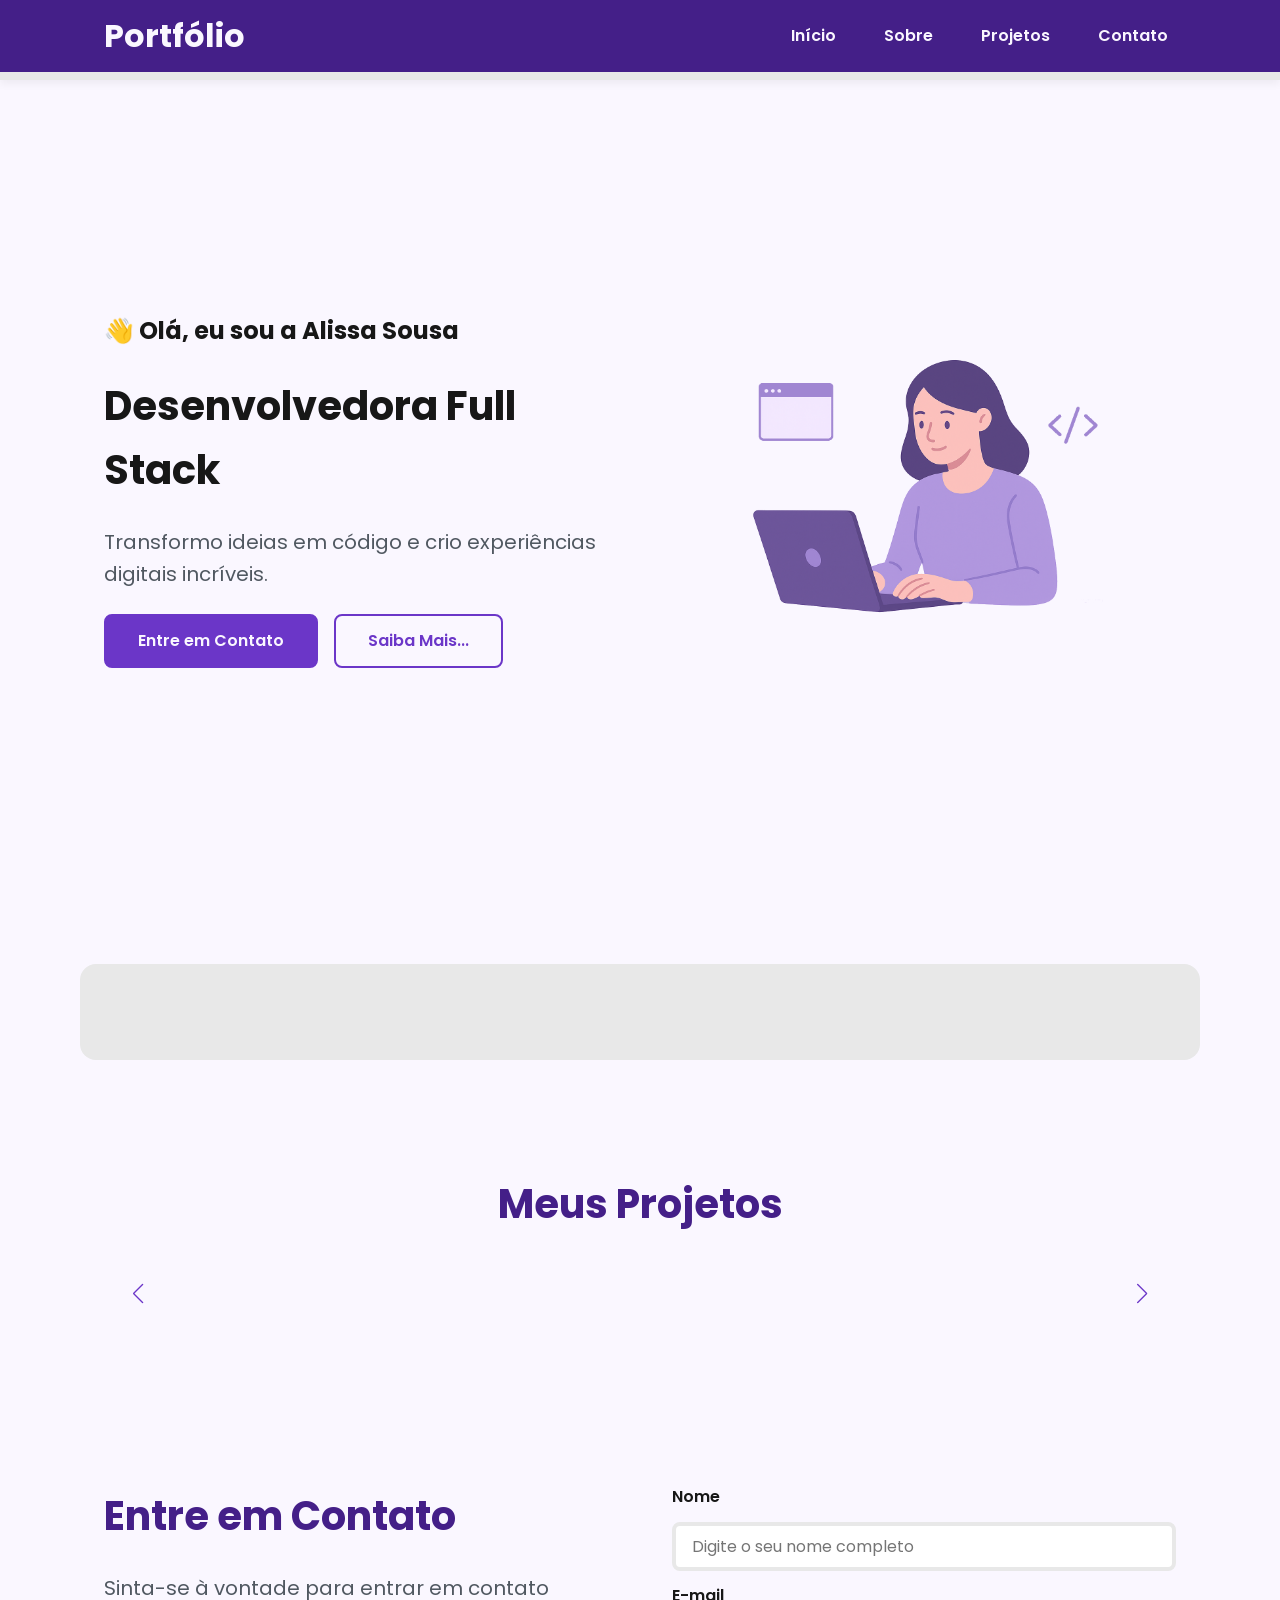
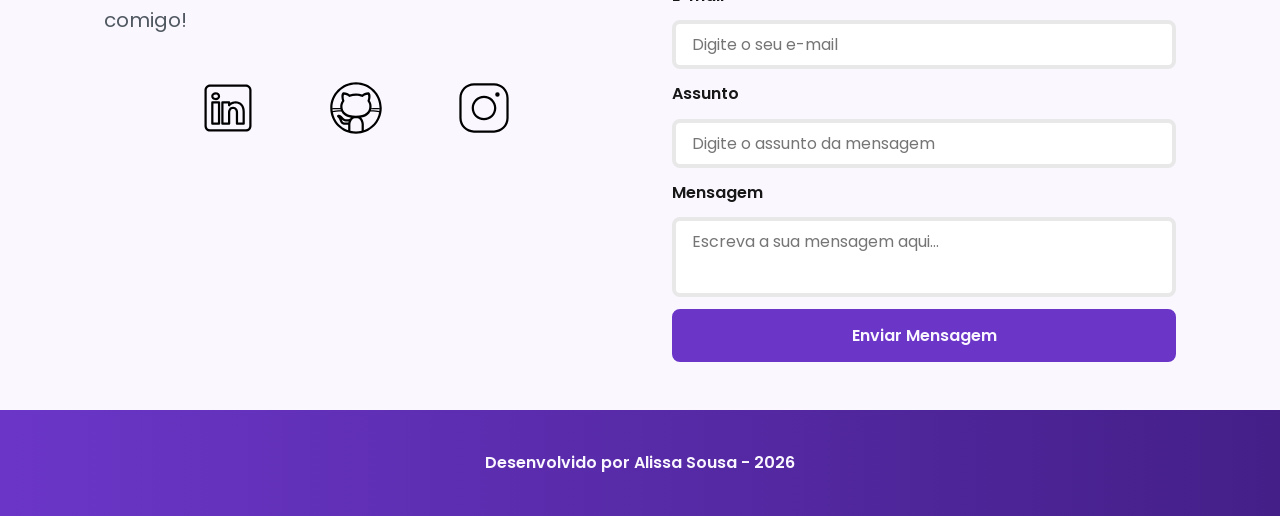
<file: index.html>
<!DOCTYPE html>
<html lang="pt-br">

<head>

    <!-- Fontes do Google -->
    <link rel="preconnect" href="https://fonts.googleapis.com">
    <link rel="preconnect" href="https://fonts.gstatic.com" crossorigin>

    <!-- Fonte do Google - Poppins -->
    <link href="https://fonts.googleapis.com/css2?family=Poppins&display=swap" rel="stylesheet">

    <meta charset="UTF-8">
    <meta name="viewport" content="width=device-width, initial-scale=1.0">
    <meta name="author" content="Generation Brasil">
    <meta 
        name="description"
        content="Portfólio da Generation Brasil, 
                desenvolvedor Full Stack especializado em criar experiências 
                digitais incríveis. Conheça meus projetos e entre em contato."
    >
    <meta name="robots" content="index, follow">

    <link rel="icon" type="image/svg+xml" href="./assets/img/favicon.svg">

    <!-- SWIPER CSS -->
    <link rel="stylesheet" href="https://cdn.jsdelivr.net/npm/swiper@11/swiper-bundle.min.css">

    <!-- Link para a Folha de Estilo da Página - CSS -->
    <link rel="stylesheet" href="./assets/css/style.css">

    <title>Portfólio Generation Brasil</title>
</head>


<body>
    <!-- Cabeçalho da Página (header) -->
    <header>

        <div class="menu-content">

            <!-- TÍTULO -->
            <a href="index.html" id="titulo">Portfólio</a>

            <!-- MENU -->
            <nav>
                <ul class="menu-list">
                    <li><a href="#hero">Início</a></li>
                    <li><a href="#about">Sobre</a></li>
                    <li><a href="#projects">Projetos</a></li>
                    <li><a href="#contact">Contato</a></li>
                </ul>
            </nav>

        </div>

    </header>

    <!-- Seção Principal da Página (main) -->
    <main>

        <!-- Seção de Boas vindas -->
        <section id="hero" class="section-container hero-container">

            <!-- BOAS VINDAS -->
            <article class="hero-content">

                <span>👋 Olá, eu sou a Alissa Sousa</span>
                <h1>Desenvolvedora Full Stack</h1>
                <p>Transformo ideias em código e crio experiências digitais incríveis.</p>

                <div class="buttons-container">
                    <a href="#contact" class="botao">Entre em Contato</a>
                    <a href="#about" class="botao-outline">Saiba Mais...</a>
                </div>

            </article>

            <!-- IMAGEM -->
            <figure class="hero-image">
                <img src="./assets/img/foto_dev_woman.svg" alt="Foto do autor." class="float-animation">
            </figure>

        </section>

        <!-- Seção Sobre o autor -->
        <section id="about" class="section-container about-container">

        </section>

        <!-- Seção Projetos do autor -->
        <section id="projects" class="section-container projects-container">
            <h2>Meus Projetos</h2>

            <!-- Swiper Container -->
            <div class="swiper projects-swiper">
                <div class="swiper-wrapper">
                   
                </div>

                <!-- Botões de navegação -->
                <div class="swiper-button-next"></div>
                <div class="swiper-button-prev"></div>

                <!-- Paginação -->
                <div class="swiper-pagination"></div>
            </div>
        </section>

        <!-- Seção Formulário de Contato e Redes Sociais -->
        <section id="contact" class="section-container contact-container">

            <!-- REDES SOCIAIS -->
            <article class="contact-info">
                <h2>Entre em Contato</h2>
                <p>Sinta-se à vontade para entrar em contato comigo!</p>

                <div class="social-container">
                    <a href="#" target="_blank" class="social-icon" aria-label="LinkedIn">
                        <img src="./assets/icons/social/linkedin.svg" alt="Link para o Linkedin">
                    </a>
                    <a href="#" target="_blank" class="social-icon" aria-label="GitHub">
                        <img src="./assets/icons/social/github.svg" alt="Link para o GitHub">
                    </a>
                    <a href="#" target="_blank" class="social-icon" aria-label="Instagram">
                        <img src="./assets/icons/social/instagram.svg" alt="Link para o Instagram">
                    </a>
                </div>
            </article>

            <!-- FORMULÁRIO -->
            <form id="formulario" action="https://formsubmit.co/d9378643358be017bb9cb1a0031b1717" method="POST" >

                <input type="hidden" name="_next" value="https://alissasousadev.github.io/portfolio_Generation-Brasil_projeto/success.html">
                <input type="hidden" name="_captcha" value="false">
                
                <label for="nome">Nome</label>
                <input id="nome" name="nome" type="text" placeholder="Digite o seu nome completo">
                <span id="erro-nome"></span>

                <label for="email">E-mail</label>
                <input id="email" name="email" type="text" placeholder="Digite o seu e-mail">
                <span id="erro-email"></span>

                <label for="assunto">Assunto</label>
                <input id="assunto" name="assunto" type="text" placeholder="Digite o assunto da mensagem">
                <span id="erro-assunto"></span>

                <label for="mensagem">Mensagem</label>
                <textarea id="mensagem" name="mensagem" placeholder="Escreva a sua mensagem aqui..."></textarea>
                <span id="erro-mensagem"></span>

                <button class="botao" type="submit">Enviar Mensagem</button>
            </form>

        </section>

    </main>

    <!-- Rodapé da Página (footer) -->
    <footer>
        Desenvolvido por Alissa Sousa - 2026
    </footer>

    <!-- SWIPER JS-->

    <script src="https://cdn.jsdelivr.net/npm/swiper@11/swiper-bundle.min.js"></script>

    <!-- Script JavaScript -->
     <script src="./assets/js/script.js"></script>

</body>

</html>
</file>
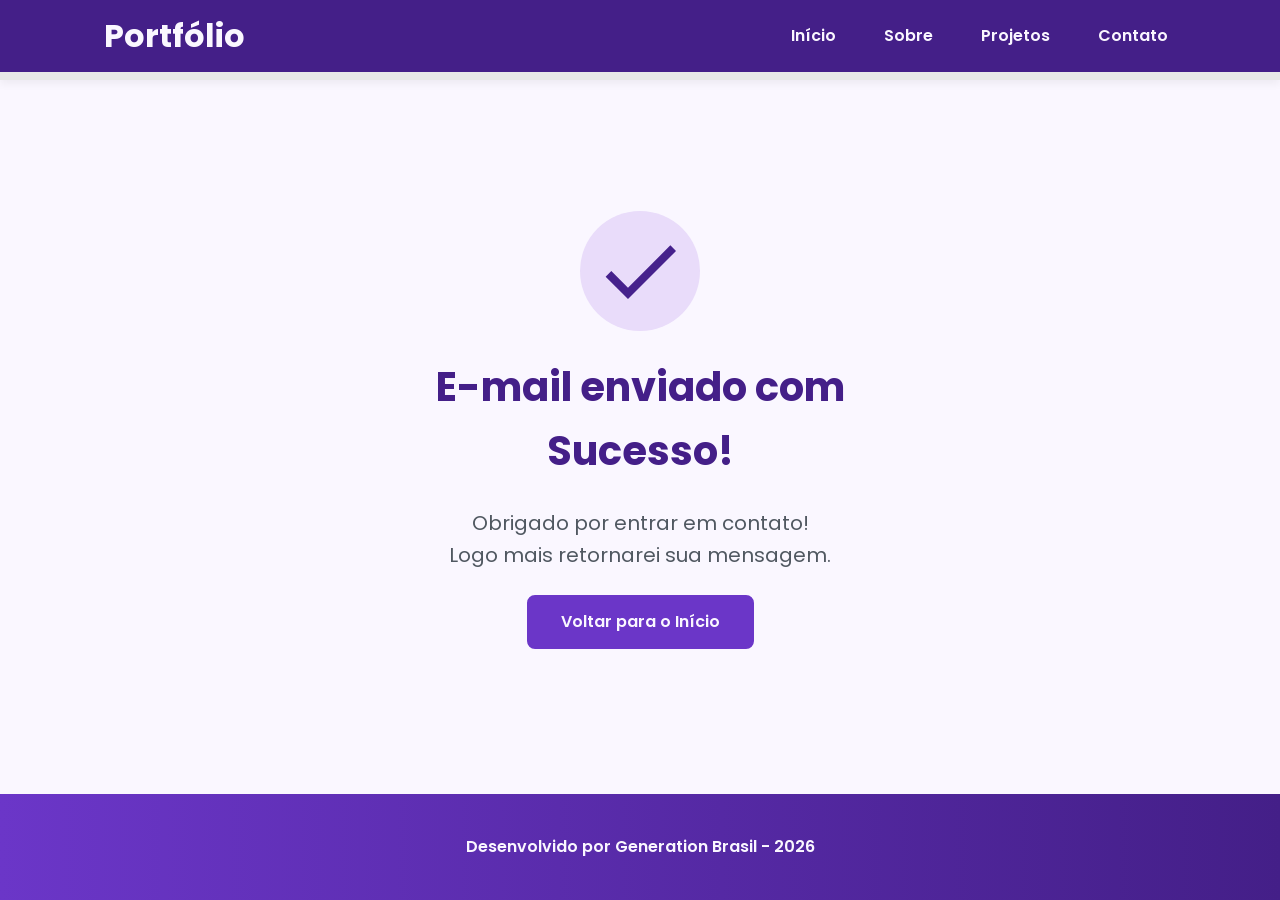
<file: success.html>
<!DOCTYPE html>
<html lang="pt-br">
<head>

    <!-- Fontes do Google -->
    <link rel="preconnect" href="https://fonts.googleapis.com">
    <link rel="preconnect" href="https://fonts.gstatic.com" crossorigin>

    <!-- Fonte do Google - Poppins -->
    <link href="https://fonts.googleapis.com/css2?family=Poppins&display=swap" rel="stylesheet">

    <meta charset="UTF-8">
    <meta name="viewport" content="width=device-width, initial-scale=1.0">
    <meta name="author" content="Generation Brasil">
    <meta 
        name="description"
        content="Portfólio da Generation Brasil, 
                desenvolvedor Full Stack especializado em criar experiências 
                digitais incríveis. Conheça meus projetos e entre em contato."
    >
    <meta name="robots" content="index, follow">

    <link rel="icon" type="image/svg+xml" href="./assets/img/favicon.svg">

    <!-- Link para a Folha de Estilo da Página - CSS -->
    <link rel="stylesheet" href="./assets/css/style.css">

    <title>Portfólio Generation Brasil</title>
</head>


<body>

    <!-- Cabeçalho da Página (header) -->
    <header class="menu-container">
        <div class="menu-content">
            <a href="index.html" id="titulo">Portfólio</a>

            <nav>
                <ul class="menu-list">
                    <li><a href="index.html#hero">Início</a></li>
                    <li><a href="index.html#about">Sobre</a></li>
                    <li><a href="index.html#projects">Projetos</a></li>
                    <li><a href="index.html#contact">Contato</a></li>
                </ul>
            </nav>
        </div>
    </header>

    <!-- Seção Principal da Página (main) -->
    <main>
        
        <!-- Mensagem de Sucesso -->
        <section class="success-container">
            <article class="success-content">

                <figure class="success-icon">
                    <img src="./assets/img/success.svg" 
                        alt="Ilustração de sucesso" 
                        class="float-animation" width="20%"
                    >
                </figure>

                <h1>E-mail enviado com Sucesso!</h1>
                <h2>Obrigado por entrar em contato! <br> Logo mais retornarei sua mensagem.</h2>

                <a class="botao" href="index.html">Voltar para o Início</a>

            </article>
        </section>
        
    </main>

    <!-- Rodapé da Página (footer) -->
    <footer>
		Desenvolvido por Generation Brasil - 2026
    </footer>

</body>

</html>
</file>
<file: assets/css/style.css>
* {
    margin: 0;
    padding: 0;
    box-sizing: border-box;
    font-family: 'Poppins', sans-serif;
    font-weight: 400;
    text-decoration: none;
    outline: none;
}

:root {
    /* Paleta de Cores - Purple */
    --purple-50: #f4eaff;
    --purple-100: #e9dcfa;
    --purple-200: #cdb3f0;
    --purple-300: #b186e5;
    --purple-400: #9460db;
    --purple-500: #6b36c8;
    --purple-600: #5b2ca0;
    --purple-700: #4c2177;
    --purple-800: #441f88;
    --purple-900: #2a0e4d;

    /* Cores Neutras */
    --gray-200: #e8e8e8;
    --gray-400: #505861;
    --black: #171717;
    --white: #FAF7FF;

    /* Cores de Estado */
    --error: #e63946;

    /* Sombras */
    --shadow-sm: 0 0.25rem 0.5rem rgba(0, 0, 0, 0.05);
    --shadow-md: 0 0.25rem 0.75rem rgba(107, 54, 200, 0.3);
    --shadow-lg: 0 0.5rem 1.5rem rgba(107, 54, 200, 0.2);

    /* Espaçamentos */
    --spacing-xs: 0.5rem;
    --spacing-sm: 1rem;
    --spacing-md: 1.5rem;
    --spacing-lg: 2rem;
    --spacing-xl: 3rem;
    --spacing-2xl: 4rem;

    /* Tamanhos de Fonte */
    --text-sm: 0.75rem;
    --text-base: 1rem;
    --text-lg: 1.25rem;
    --text-xl: 1.5rem;
    --text-2xl: 2rem;
    --text-3xl: 2.5rem;

    /* Border Radius */
    --radius-sm: 0.25rem;
    --radius-md: 0.5rem;
    --radius-lg: 1rem;
    --radius-xl: 2rem;
    --radius-full: 50%;

    /* Animação Padrão */
    --transition-default: all 0.3s ease;
}

html {
    scroll-behavior: smooth;
}

body {
    display: flex;
    flex-direction: column;
    min-height: 100vh;
    background-color: var(--white);
    line-height: 1.6;
    color: var(--black);
}

main {
    flex: 1;
}

.section-container {
    max-width: 70rem;
    margin: 0 auto;
    padding: var(--spacing-xl) var(--spacing-md);
    scroll-margin-top: 6rem;
}

/* Container para botões*/
.buttons-container {
    display: flex;
    gap: var(--spacing-sm);
}

/* Base comum para todos os botões*/
.botao,
.botao-outline {
    display: inline-block;
    padding: 0.75rem 2rem;
    border: 0.15rem solid transparent;
    border-radius: var(--radius-md);
    font-size: var(--text-base);
    font-weight: 600;
    text-align: center;
    cursor: pointer;
    transition: var(--transition-default);
}

/* Botão preenchido (primário) */
.botao {
    border-color: var(--purple-500);
    background-color: var(--purple-500);
    color: var(--white);
}

.botao:hover {
    border-color: var(--purple-800);
    background-color: var(--purple-800);
    box-shadow: var(--shadow-md);
    transform: translateY(-0.25rem);
}

/* Botão outline (secundário) */
.botao-outline {
    border-color: var(--purple-500);
    background-color: transparent;
    color: var(--purple-500);
}

.botao-outline:hover {
    border-color: var(--purple-500);
    background-color: var(--purple-500);
    color: var(--white);
    transform: translateY(-0.25rem);
}

/* Modificador para botões pequenos (usado em projetos) */
.botao.botao-sm,
.botao-outline.botao-sm {
    min-width: 6rem;
    padding: 0.25rem var(--spacing-sm);
    border-width: 0.125rem;
    border-radius: 0.25rem;
    font-size: var(--text-sm);
}

header {
    position: sticky;
    top: 0;
    z-index: 1000;
    width: 100%;
    height: 5rem;
    border-bottom: var(--spacing-xs) solid var(--gray-200);
    background-color: var(--purple-800);
    box-shadow: var(--shadow-sm);
}

header a {
    font-weight: 600;
    color: var(--white);
    transition: color 0.3s ease;
}

header a:hover {
    color: var(--purple-100);
}

#titulo {
    font-size: var(--text-2xl);
    font-weight: 700;
}

.menu-content {
    display: flex;
    justify-content: space-between;
    align-items: center;
    max-width: 70rem;
    height: 100%;
    margin: 0 auto;
    padding: 0 var(--spacing-md);
}

.menu-list {
    display: flex;
    gap: var(--spacing-lg);
    list-style: none;
}

.menu-list a {
    padding: var(--spacing-xs);
}

.hero-container {
    display: flex;
    align-items: center;
    gap: var(--spacing-2xl);
    min-height: calc(100vh - 5rem);
}

.hero-content {
    display: flex;
    flex: 1;
    flex-direction: column;
    gap: var(--spacing-md);
}

.hero-content span {
    font-size: var(--text-xl);
    font-weight: 700;
}

.hero-content h1 {
    font-size: var(--text-3xl);
    font-weight: 700;
}

.hero-content p,
.about-content p,
.contact-info p {
    font-size: var(--text-lg);
    color: var(--gray-400);
}

.hero-image {
    display: flex;
    flex: 1;
    justify-content: center;
}

.hero-image img {
    width: 100%;
    max-width: 100%;
    border-radius: var(--radius-xl);
}

/* Animação flutuante */
@keyframes float {

    0%,
    100% {
        transform: translateY(0);
    }

    50% {
        transform: translateY(-1.25rem);
    }
}

.float-animation {
    animation: float 3s ease-in-out infinite;
}

.about-container {
    display: flex;
    align-items: center;
    gap: var(--spacing-2xl);
    margin: var(--spacing-2xl) auto;
    border-radius: var(--radius-lg);
    background-color: var(--gray-200);
}

.about-image {
    flex: 0 0 17.5rem;
}

.about-image img {
    width: 100%;
    border: 0.35rem solid var(--purple-500);
    border-radius: var(--radius-full);
    box-shadow: var(--shadow-lg);
}

.about-content h2,
.projects-container h2,
.contact-info h2 {
    margin-bottom: var(--spacing-md);
    font-size: var(--text-3xl);
    font-weight: 700;
    color: var(--purple-800);
}

.about-content p {
    margin-bottom: var(--spacing-sm);
    text-align: justify;
}

.about-buttons-data {
    display: flex;
    justify-content: space-between;
    align-items: center;
    gap: var(--spacing-lg);
    margin-top: var(--spacing-lg);
}

.about-buttons-data .botao {
    margin-right: auto;
}

.data-container {
    display: flex;
    gap: var(--spacing-lg);
    margin-top: 0;
}

.data-item {
    display: flex;
    flex-direction: column;
    align-items: center;
}

.data-number {
    font-size: var(--text-xl);
    font-weight: 700;
    text-align: center;
    color: var(--purple-500);
}

.data-label {
    font-size: var(--text-base);
    text-align: center;
    color: var(--gray-400);
}

.projects-container {
    scroll-margin-top: 3rem;
    margin: var(--spacing-2xl) auto;
    text-align: center;
}

.projects-swiper {
    position: relative;
    width: 100%;
    padding: var(--spacing-sm) var(--spacing-xl) var(--spacing-xl);
    overflow: hidden;
}

/* Card de projetos */
.project-card {
    display: flex;
    flex-direction: column;
    width: 100%;
    height: 100%;
    border: 0.15rem solid var(--gray-200);
    border-radius: var(--radius-lg);
    background-color: var(--white);
    box-shadow: var(--shadow-sm);
    overflow: hidden;
    transition: var(--transition-default);
}

.project-card:hover {
    box-shadow: var(--shadow-lg);
}

.project-image {
    display: flex;
    align-items: center;
    justify-content: center;
    width: 100%;
    height: 10rem;
    background: linear-gradient(135deg, var(--purple-50) 0%, var(--purple-100) 100%);
}

.project-image img {
    width: 75%;
    height: 75%;
    max-width: 7rem;
    max-height: 7rem;
    object-fit: contain;
    transition: transform 0.3s ease;
}

.project-content {
    display: flex;
    flex: 1;
    flex-direction: column;
    padding: var(--spacing-md);
    text-align: left;
}

.project-content h3 {
    margin-bottom: 0.75rem;
    font-size: var(--text-lg);
    font-weight: 700;
}

.project-content p {
    flex: 1;
    margin-bottom: var(--spacing-sm);
    font-size: 0.95rem;
    color: var(--gray-400);
}

/* Tags de Tecnologias */
.project-tags {
    display: flex;
    flex-wrap: wrap;
    gap: var(--spacing-xs);
}

.tag {
    padding: 0.375rem 0.75rem;
    border-radius: var(--radius-sm);
    background-color: var(--purple-100);
    font-size: var(--text-sm);
    font-weight: 600;
    color: var(--purple-800);
}

/* Container - Botões do Card */
.project-buttons {
    display: flex;
    justify-content: center;
    align-items: center;
    gap: 0.75rem;
    margin-top: var(--spacing-sm);
}

.swiper-wrapper {
    align-items: stretch;
}

.swiper-slide {
    display: flex;
    height: auto;
}

/* Botões do Swiper (navegação) */
.swiper-button-next,
.swiper-button-prev {
    width: 3rem;
    height: 3rem;
}

.swiper-button-next:after,
.swiper-button-prev:after {
    font-size: var(--text-lg);
    color: var(--purple-500);
}

.swiper-button-next:hover:after,
.swiper-button-prev:hover:after {
    color: var(--purple-800);
}

/* Indicadores de paginação */
.swiper-pagination-bullet {
    width: 0.75rem;
    height: 0.75rem;
    background-color: var(--gray-200);
    opacity: 1;
}

.swiper-pagination-bullet-active {
    width: var(--spacing-lg);
    border-radius: var(--radius-sm);
    background-color: var(--purple-500);
}

.contact-container {
    display: grid;
    grid-template-columns: 1fr 1fr;
    gap: var(--spacing-2xl);
}

/* Redes Sociais */
.contact-info h2 {
    margin-bottom: var(--spacing-md);
}

.contact-info p {
    margin-bottom: var(--spacing-lg);
}

.social-container {
    display: flex;
    justify-content: center;
    gap: var(--spacing-xl);
}

.social-icon {
    width: 5rem;
    height: 5rem;
    padding: 0.75rem;
    border-radius: var(--radius-md);
    transition: var(--transition-default);
}

.social-icon img {
    width: 100%;
    filter: brightness(0) saturate(100%);
    transition: filter 0.3s ease;
}

.social-icon:hover img {
    filter: brightness(0) 
            saturate(100%) 
            invert(42%) 
            sepia(93%) 
            saturate(1352%) 
            hue-rotate(243deg) 
            brightness(79%) 
            contrast(91%);
}

/* Formulário */
form {
    display: flex;
    flex-direction: column;
    gap: 0.75rem;
}

form label {
    font-size: var(--text-base);
    font-weight: 600;
}

form input,
form textarea {
    width: 100%;
    padding: 0.5rem var(--spacing-sm);
    border: 0.25rem solid var(--gray-200);
    border-radius: var(--radius-md);
    font-family: inherit;
    font-size: var(--text-base);
    transition: border-color 0.3s ease;
}

form input:focus,
form textarea:focus {
    border-color: var(--purple-500);
    outline: none;
}

form textarea {
    min-height: 5rem;
    resize: none;
}

form span {
    margin-top: -0.75rem;
    font-size: var(--text-sm);
    color: var(--error);
}

/* SEÇÃO FOOTER - RODAPÉ*/
footer {
    padding: 2.5rem;
    background: linear-gradient(to right, var(--purple-500), var(--purple-800));
    font-weight: 600;
    text-align: center;
    color: var(--white);
}

/* PÁGINA SUCCESS*/
.success-container {
    display: flex;
    flex-direction: column;
    justify-content: center;
    align-items: center;
    width: 100%;
    min-height: calc(100vh - 12.5rem);
    padding: var(--spacing-xl) var(--spacing-md);
}

.success-content {
    display: flex;
    flex-direction: column;
    align-items: center;
    gap: var(--spacing-md);
    max-width: 37.5rem;
    text-align: center;
}

.success-content h1 {
    font-size: var(--text-3xl);
    font-weight: 700;
    color: var(--purple-800);
}

.success-content h2 {
    font-size: var(--text-lg);
    color: var(--gray-400);
}

.success-icon {
    display: flex;
    align-items: center;
    justify-content: center;
    width: 7.5rem;
    height: 7.5rem;
    border-radius: var(--radius-full);
    background-color: var(--purple-100);
}

.success-icon img {
    width: 6rem;
    height: 6rem;
    filter: brightness(0) 
            saturate(100%) 
            invert(11%) 
            sepia(69%) 
            saturate(3759%) 
            hue-rotate(256deg) 
            brightness(101%) 
            contrast(96%);
}

/* RESPONSIVIDADE - TABLETS (até 1024px) */

@media screen and (max-width: 1024px) {
   
    /* Layout */
    .section-container {
        padding: var(--spacing-lg) var(--spacing-md);
    }

    /* Tipografia */
    .section-container h1 {
        font-size: var(--text-3xl);
    }

    .section-container h2 {
        font-size: var(--text-2xl);
    }

    .section-container p  {
        font-size: var(--text-base);
    }

    .section-container span {
        font-size: var(--text-lg);
    }

    .success-content h1 {
        font-size: var(--text-3xl);
    }

    .success-content h2 {
        font-size: var(--text-xl);
    }

    /* Header - Oculta menu em telas pequenas */
    @media (max-width: 768px) {
        .menu-list {
            display: none;
        }
    }

    /* Hero */
    .hero-container {
        flex-direction: column-reverse;
        gap: var(--spacing-lg);
        min-height: 60vh;
        text-align: center;
    }

    .hero-content,
    .hero-image {
        width: 90%;
    }

    .hero-image img {
        object-fit: cover;
    }

    .buttons-container {
        justify-content: center;
        width: 100%;
    }

    .hero-container .botao,
    .hero-container .botao-outline {
        padding: 0.75rem 1.5rem;
        font-size: 0.95rem;
        white-space: nowrap;
    }

    /* About */
    .about-container {
        flex-direction: column;
        gap: var(--spacing-md);
        margin: var(--spacing-lg);
        padding: var(--spacing-lg);
    }

    .about-image {
        flex: 0 0 auto;
        width: 100%;
        display: flex;
        justify-content: center;
    }

    .about-image img {
        max-width: 16rem;
        width: 100%;
    }

    .about-content {
        width: 100%;
    }

    .about-buttons-data {
        flex-direction: column;
        gap: var(--spacing-md);
        align-items: stretch;
    }

    .about-buttons-data .botao {
        margin-right: 0;
    }

    .data-container {
        justify-content: center;
        width: 100%;
    }

    /* Projects */
    .projects-container {
        margin: var(--spacing-lg) auto 0;
    }

    .projects-swiper {
        margin: 0;
        padding: var(--spacing-sm) var(--spacing-lg) 2.5rem;
    }

    .project-card {
        width: 100%;
        height: 30rem;
        min-height: 30rem;
        max-height: 30rem;
        max-width: 100%;
    }

    .project-content {
        display: flex;
        flex-direction: column;
        justify-content: space-between;
        height: 100%;
    }

    .project-content p {
        flex: 1;
        overflow: hidden;
    }

    .project-tags {
        min-height: 2.5rem;
        align-items: flex-start;
    }

    .swiper-wrapper {
        align-items: stretch;
    }

    .swiper-slide {
        display: flex;
        justify-content: center;
        align-items: stretch;
        height: auto;
    }

    .swiper-button-next,
    .swiper-button-prev {
        display: none;
    }

    /* Contact */
    .contact-container {
        grid-template-columns: 1fr;
        gap: var(--spacing-lg);
        width: 90%;
        margin: 0 auto;
    }

    /* Success Page */
    .success-container {
        padding: var(--spacing-xl) var(--spacing-md);
        min-height: calc(100vh - 10rem);
    }

    .success-content {
        gap: var(--spacing-lg);
        max-width: 35rem;
    }

    .success-icon {
        width: 6rem;
        height: 6rem;
    }

    .success-icon img {
        width: 5rem;
        height: 5rem;
    }
}

/* RESPONSIVIDADE - MOBILE (até 480px) */

@media screen and (max-width: 480px) {

    /* Layout */
    .section-container {
        padding: var(--spacing-md) var(--spacing-sm);
    }

    /* Tipografia Mobile */
    .section-container h1 {
        font-size: var(--text-xl);
    }

    .section-container h2 {
        font-size: var(--text-xl);
    }

    .section-container p {
        font-size: var(--text-base);
    }

    .section-container span {
        font-size: var(--text-lg);
    }

    .success-content h1 {
        font-size: var(--text-xl);
    }

    .success-content h2 {
        font-size: var(--text-base);
    }

    /* Header */
    #titulo {
        font-size: var(--text-xl);
    }

    .menu-list {
        display: none;
    }

    /* Hero */
    .hero-container {
        gap: var(--spacing-sm);
    }

    .hero-content {
        gap: var(--spacing-xs);
        width: 100%;
    }

    .buttons-container {
        flex-direction: column;
        gap: 0.75rem;
        width: 100%;
    }

    .buttons-container .botao,
    .buttons-container .botao-outline {
        width: 100%;
    }

    .hero-container .botao,
    .hero-container .botao-outline {
        padding: 0.75rem 1rem;
        font-size: 0.95rem;
        white-space: nowrap;
    }

    .hero-image {
        width: 100%;
    }

    .hero-image img {
        max-width: 20rem;
    }

    /* About */
    .about-container {
        margin: var(--spacing-lg) 0.5rem;
        padding: var(--spacing-md);
    }

    .about-image img {
        max-width: 14rem;
    }

    .about-buttons-data .botao,
    .about-buttons-data .botao-outline {
        width: 100%;
        padding: 0.75rem var(--spacing-lg);
        font-size: var(--text-base);
        text-align: center;
    }

    .data-number {
        font-size: var(--text-lg);
    }

    .data-label {
        font-size: var(--text-sm);
    }

    /* Projects */
    .projects-container {
        margin: var(--spacing-lg) auto 0;
    }

    .projects-swiper {
        position: relative;
        margin: 0;
        padding: var(--spacing-sm) 0 2rem 0;
        overflow: visible;
    }

    .project-card {
        width: 100%;
        height: 20rem;
        max-width: 20rem;
    }

    .project-image {
        height: 10rem;
    }

    .project-content {
        padding: var(--spacing-md);
    }

    .project-content h3 {
        font-size: 1.25rem;
    }

    .project-content p {
        font-size: 0.95rem;
    }

    /* Contact */
    .contact-container {
        width: 100%;
    }

    .contact-info p {
        margin-bottom: var(--spacing-md);
    }

    .social-container {
        flex-wrap: wrap;
        gap: var(--spacing-lg);
        margin-bottom: var(--spacing-xs);
    }

    .social-icon {
        width: 4rem;
        height: 4rem;
    }

    /* Formulário */
    form {
        gap: var(--spacing-sm);
    }

    form label {
        font-size: 0.95rem;
    }

    form input,
    form textarea {
        padding: 0.75rem;
        font-size: var(--text-base);
    }

    form button {
        padding: 0.75rem var(--spacing-md);
        font-size: var(--text-base);
    }

    /* Footer */
    footer {
        padding: var(--spacing-md) var(--spacing-sm);
        font-size: var(--text-sm);
    }
    
    /* Success Page */
    .success-container {
        padding: var(--spacing-lg) var(--spacing-sm);
        min-height: calc(100vh - 8rem);
    }

    .success-content {
        gap: var(--spacing-md);
        max-width: 100%;
        padding: 0 var(--spacing-sm);
    }

    .success-icon {
        width: 5rem;
        height: 5rem;
    }

    .success-icon img {
        width: 4rem;
        height: 4rem;
    }

    .success-content .botao {
        width: 100%;
        max-width: 20rem;
        padding: 0.75rem var(--spacing-lg);
    }

}
</file>
